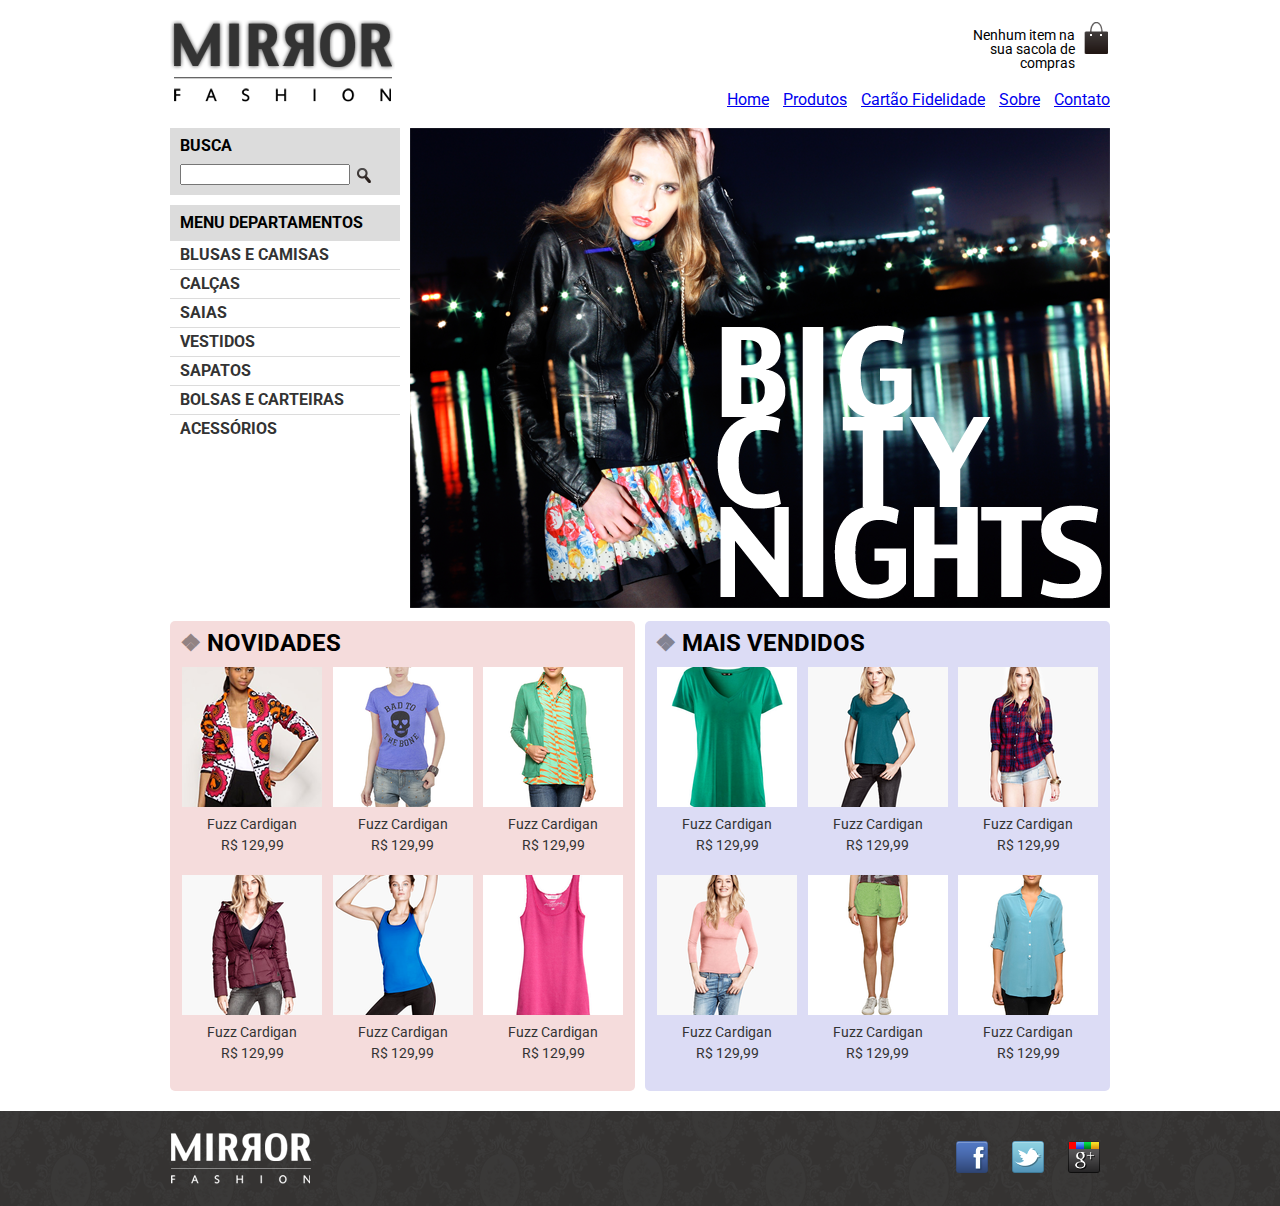
<file: mirrorfashion/index.html>
<!DOCTYPE html>
<html lang="pt-br">

<head>
    <meta charset="UTF-8">
    <meta name="viewport" content="width=device-width, initial-scale=1.0">
    <meta http-equiv="X-UA-Compatible" content="ie=edge">
    <link rel="stylesheet" href="css/reset.css">
    <link rel="stylesheet" href="css/geral.css">
    <link rel="stylesheet" href="css/home.css">
    <title>Mirror Fashion | Home</title>
</head>

<body>
    <!--Cabeçalho do site-->
    <header id="topo" class="conteiner">
        <h1>
            <a href="index.html">
                <img src="img/logo.png" alt="Logo Mirror Fashion" />
            </a>
        </h1>
        <p class="sacola">
            Nenhum item na sua sacola de compras
        </p>
        <nav class="menu">
            <ul>
                <li><a href="index.html">Home</a></li>
                <li><a href="produtos.html">Produtos</a></li>
                <li><a href="cartao-fidelidade.html">Cartão Fidelidade</a></li>
                <li><a href="sobre.html">Sobre</a></li>
                <li><a href="contato.html">Contato</a></li>
            </ul>
        </nav>
    </header>
    <!--Fim do Cabeçalho-->

    <!--<main> representa o conteúdo principal da página-->
    <main class="conteiner">
       <div class="flex-conteiner">
            <section class="departamentos-busca">
                <div class="busca">
                    <h2>Busca</h2>
                    <form>
                        <input type="text">
                        <button>
                            Buscar
                        </button>
                    </form>
                </div>

                <nav class="menu-departamentos">
                    <h2>Menu Departamentos</h2>
                    <ul>
                        <li><a href="#">Blusas e Camisas</a>
                        <ul>
                            <li><a href="#">Item 1</a></li>
                            <li><a href="#">Item 2</a></li>
                            <li><a href="#">Item 3</a></li>
                            <li><a href="#">Item 4</a></li>
                            <li><a href="#">Item 5</a></li>
                        </ul>
                        </li>
                        <li><a href="#">Calças</a></li>
                        <li><a href="#">Saias</a></li>
                        <li><a href="#">Vestidos</a></li>
                        <li><a href="#">Sapatos</a></li>
                        <li><a href="#">Bolsas e Carteiras</a></li>
                        <li><a href="#">Acessórios</a></li>
                    </ul>
                </nav>
            </section>

            <section class="banner-destaque">
                <figure>
                    <img src="img/destaque-home.png" alt="Promoção: Big City"/>
                </figure>
            </section>
       </div>

       <div class="flex-conteiner paineis">
           <section class="novidades painel">
                <h2>Novidades</h2>
                <ol class="flex-conteiner">
                    <li>
                        <a href="produto.html">
                            <figure>
                                <img src="img/produtos/miniatura1.png" alt="Fuzz Cardigan">
                                <figcaption>Fuzz Cardigan <br>R$ 129,99</figcaption>
                            </figure>
                        </a>
                    </li>
                    <li>
                        <a href="produto.html">
                            <figure>
                                <img src="img/produtos/miniatura2.png" alt="Fuzz Cardigan">
                                <figcaption>Fuzz Cardigan <br> R$ 129,99</figcaption>
                            </figure>
                        </a>
                    </li>
                    <li>
                        <a href="produto.html">
                            <figure>
                                <img src="img/produtos/miniatura3.png" alt="Fuzz Cardigan">
                                <figcaption>Fuzz Cardigan <br>R$ 129,99</figcaption>
                            </figure>
                        </a>
                    </li>
                    <li>
                        <a href="produto.html">
                            <figure>
                                <img src="img/produtos/miniatura4.png" alt="Fuzz Cardigan">
                                <figcaption>Fuzz Cardigan <br>R$ 129,99</figcaption>
                            </figure>
                        </a>
                    </li>
                    <li>
                        <a href="produto.html">
                            <figure>
                                <img src="img/produtos/miniatura5.png" alt="Fuzz Cardigan">
                                <figcaption>Fuzz Cardigan <br>R$ 129,99</figcaption>
                            </figure>
                        </a>
                    </li>
                    <li>
                        <a href="produto.html">
                            <figure>
                                <img src="img/produtos/miniatura6.png" alt="Fuzz Cardigan">
                                <figcaption>Fuzz Cardigan <br>R$ 129,99</figcaption>
                            </figure>
                        </a>
                    </li>
                </ol>
           </section>

           <section class="mais-vendidos painel">
                <h2>Mais Vendidos</h2>
                <ol class="flex-conteiner">
                    <li>
                        <a href="produto.html">
                            <figure>
                                <img src="img/produtos/miniatura7.png" alt="Fuzz Cardigan">
                                <figcaption>Fuzz Cardigan <br>R$ 129,99</figcaption>
                            </figure>
                        </a>
                    </li>
                    <li>
                        <a href="produto.html">
                            <figure>
                                <img src="img/produtos/miniatura8.png" alt="Fuzz Cardigan">
                                <figcaption>Fuzz Cardigan <br>R$ 129,99</figcaption>
                            </figure>
                        </a>
                    </li>
                    <li>
                        <a href="produto.html">
                            <figure>
                                <img src="img/produtos/miniatura9.png" alt="Fuzz Cardigan">
                                <figcaption>Fuzz Cardigan <br>R$ 129,99</figcaption>
                            </figure>
                        </a>
                    </li>
                    <li>
                        <a href="produto.html">
                            <figure>
                                <img src="img/produtos/miniatura10.png" alt="Fuzz Cardigan">
                                <figcaption>Fuzz Cardigan <br>R$ 129,99</figcaption>
                            </figure>
                        </a>
                    </li>
                    <li>
                        <a href="produto.html">
                            <figure>
                                <img src="img/produtos/miniatura11.png" alt="Fuzz Cardigan">
                                <figcaption>Fuzz Cardigan <br>R$ 129,99</figcaption>
                            </figure>
                        </a>
                    </li>
                    <li>
                        <a href="produto.html">
                            <figure>
                                <img src="img/produtos/miniatura12.png" alt="Fuzz Cardigan">
                                <figcaption>Fuzz Cardigan <br>R$ 129,99</figcaption>
                            </figure>
                        </a>
                    </li>
                </ol>
           </section>
       </div>
    </main>
    <!--Fim do conteúdo <main>-->

    <!--Rodapé do Site-->
    <footer id="rodape">
        <div class="conteiner flex-conteiner">
            <img src="img/logo-rodape.png" alt="Logo Mirror Fashion Rodapé" />
            <nav class="social">
                <ul>
                    <li><a href="https://facebook.com" target="_blank"><span>Facebook</span></a></li>
                    <li><a href="https://twitter.com" target="_blank"><span>Twitter</span></a></li>
                    <li><a href="https://plus.google.com" target="_blank"><span>Google +</span></a></li>
                </ul>
            </nav>
        </div>
    </footer>

    <!--Fim do Rodapé do Site-->
    <script src="js/jquery.js"></script>
    <script src="js/home.js"></script>
    <script src="js/banner.js"></script>
</body>

</html>
</file>
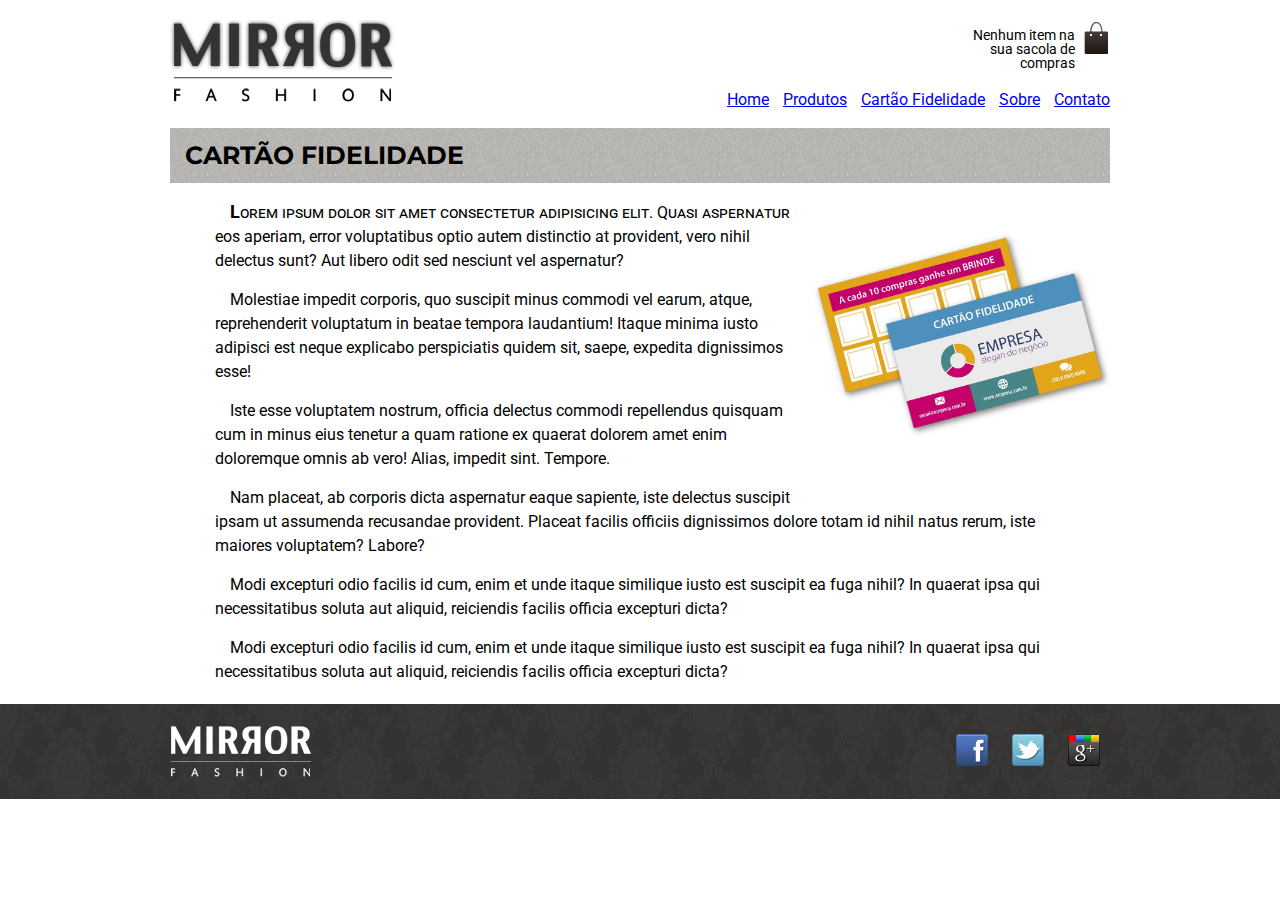
<file: mirrorfashion/cartao-fidelidade.html>
<!DOCTYPE html>
<html lang="pt-br">

<head>
    <meta charset="UTF-8">
    <meta name="viewport" content="width=device-width, initial-scale=1.0">
    <meta http-equiv="X-UA-Compatible" content="ie=edge">
    <link rel="stylesheet" href="css/reset.css">
    <link rel="stylesheet" href="css/geral.css">
    <link rel="stylesheet" href="css/cartao-fidelidade.css">
    <title>Mirror Fashion | Cartão Fidelidade</title>
</head>

<body>
    <!--Cabeçalho do site-->
    <header id="topo" class="conteiner">
            <h1>
                <a href="index.html">
                    <img src="img/logo.png" alt="Logo Mirror Fashion" />
                </a>
            </h1>
            <p class="sacola">
                Nenhum item na sua sacola de compras
            </p>
            <nav class="menu">
                <ul>
                    <li><a href="index.html">Home</a></li>
                    <li><a href="produtos.html">Produtos</a></li>
                    <li><a href="cartao-fidelidade.html">Cartão Fidelidade</a></li>
                    <li><a href="sobre.html">Sobre</a></li>
                    <li><a href="contato.html">Contato</a></li>
                </ul>
            </nav>
        </header>
        <!--Fim do Cabeçalho-->

    <!--<main> representa o conteúdo principal da página-->
    <main class="conteiner">
        <article class="cartao-fidelidade">
            <header class="cabecalho">
                <h2>Cartão Fidelidade</h2>
            </header>
            <figure>
                <img src="img/cartao-fidelidade.jpg" alt="Imagem Cartão Fidelidade Mirror Fashion">
            </figure>
            <p class="primeiro-paragrafo">Lorem ipsum dolor sit amet consectetur adipisicing elit. Quasi aspernatur eos aperiam, error voluptatibus optio autem distinctio at provident, vero nihil delectus sunt? Aut libero odit sed nesciunt vel aspernatur?</p>
            <p>Molestiae impedit corporis, quo suscipit minus commodi vel earum, atque, reprehenderit voluptatum in beatae tempora laudantium! Itaque minima iusto adipisci est neque explicabo perspiciatis quidem sit, saepe, expedita dignissimos esse!</p>
            <p>Iste esse voluptatem nostrum, officia delectus commodi repellendus quisquam cum in minus eius tenetur a quam ratione ex quaerat dolorem amet enim doloremque omnis ab vero! Alias, impedit sint. Tempore.</p>
            <p>Nam placeat, ab corporis dicta aspernatur eaque sapiente, iste delectus suscipit ipsam ut assumenda recusandae provident. Placeat facilis officiis dignissimos dolore totam id nihil natus rerum, iste maiores voluptatem? Labore?</p>
            <p>Modi excepturi odio facilis id cum, enim et unde itaque similique iusto est suscipit ea fuga nihil? In quaerat ipsa qui necessitatibus soluta aut aliquid, reiciendis facilis officia excepturi dicta?</p>
            <p>Modi excepturi odio facilis id cum, enim et unde itaque similique iusto est suscipit ea fuga nihil? In quaerat ipsa qui necessitatibus soluta aut aliquid, reiciendis facilis officia excepturi dicta?</p>
        </article>  
    </main>
    <!--Fim do conteúdo <main>-->

    <!--Rodapé do Site-->
    <footer id="rodape">
        <div class="conteiner flex-conteiner">
            <img src="img/logo-rodape.png" alt="Logo Mirror Fashion Rodapé" />
            <nav class="social">
                <ul>
                    <li><a href="https://facebook.com" target="_blank"><span>Facebook</span></a></li>
                    <li><a href="https://twitter.com" target="_blank"><span>Twitter</span></a></li>
                    <li><a href="https://plus.google.com" target="_blank"><span>Google +</span></a></li>
                </ul>
            </nav>
        </div>
    </footer>

    <!--Fim do Rodapé do Site-->
</body>

</html>
</file>
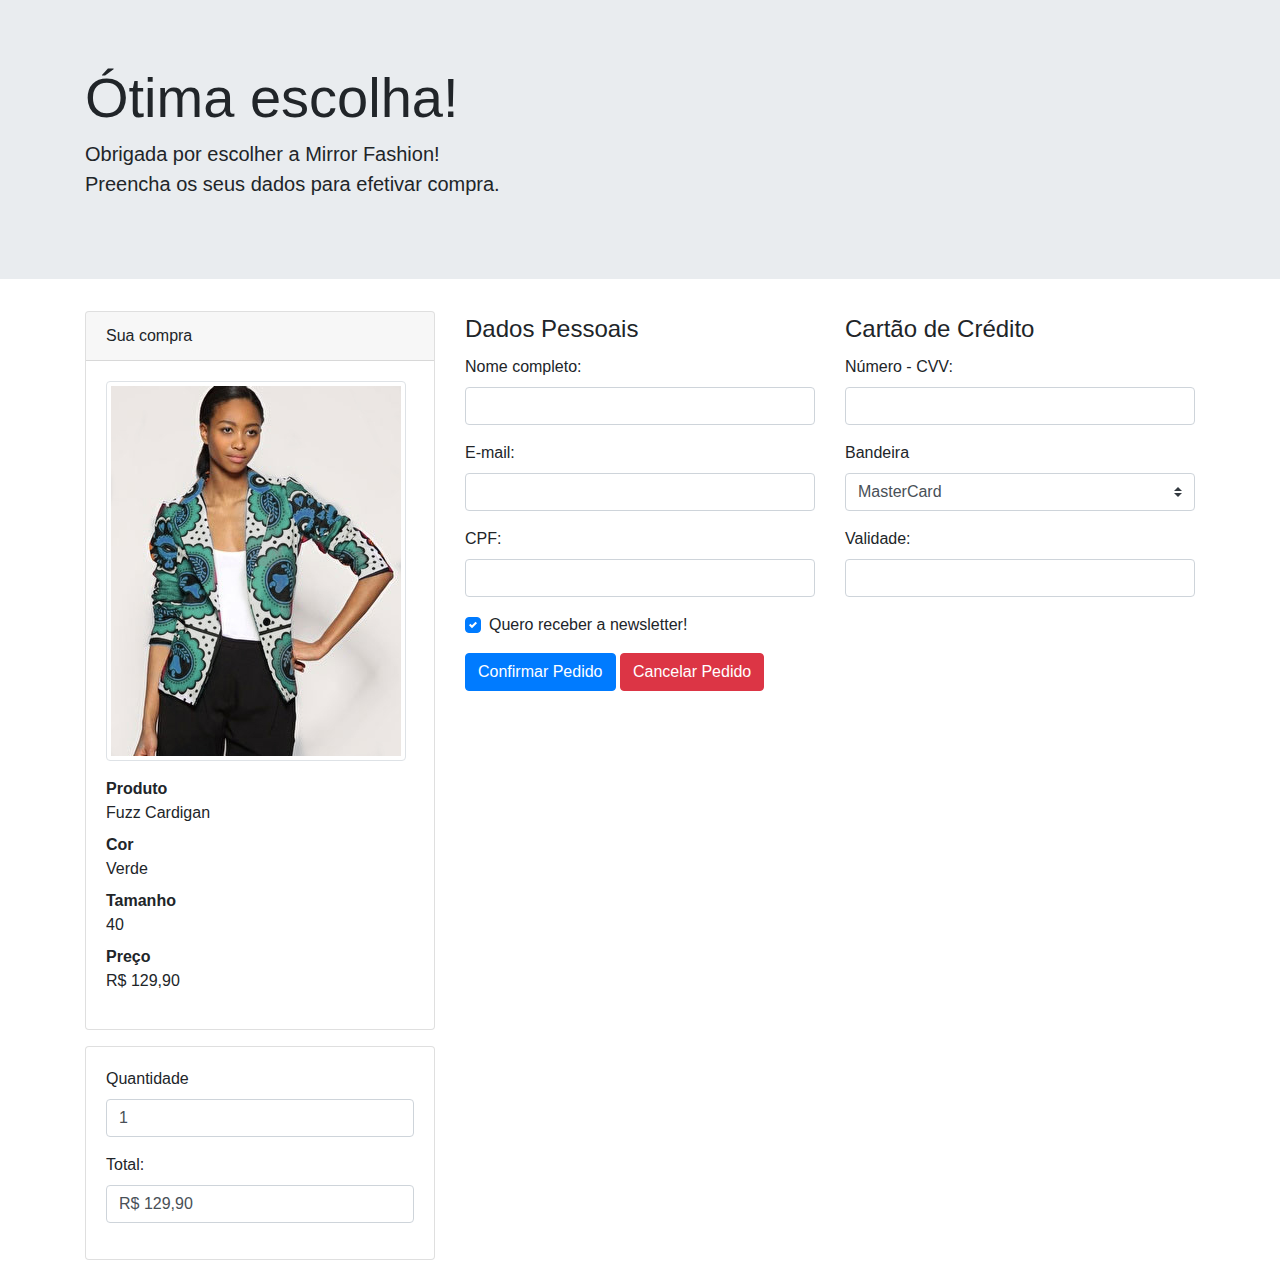
<file: mirrorfashion/checkout.html>
<!DOCTYPE html>
<html lang="pt-br">
<head>
    <meta charset="UTF-8">
    <meta name="viewport" content="width=device-width, initial-scale=1.0">
    <meta http-equiv="X-UA-Compatible" content="ie=edge">
    <link rel="stylesheet" href="https://stackpath.bootstrapcdn.com/bootstrap/4.3.1/css/bootstrap.min.css" integrity="sha384-ggOyR0iXCbMQv3Xipma34MD+dH/1fQ784/j6cY/iJTQUOhcWr7x9JvoRxT2MZw1T" crossorigin="anonymous">
    <title>Checkout Mirror Fashion</title>
</head>

<body>
    <header class="jumbotron jumbotron-fluid">
        <div class="container">
            <h1 class="display-4">Ótima escolha!</h1>
            <p class="lead">Obrigada por escolher a Mirror Fashion! <br>
                Preencha os seus dados para efetivar compra.
            </p>
        </div>
    </header>
    <section class="container">
        <div class="row">
            <div class="col-md-4">
                <div class="card mb-3">
                    <div class="card-header">
                        Sua compra
                    </div>
                    <div class="card-body">
                        <img src="img/produtos/foto1-verde.png" alt="Fuzz Cardigan" class="img-thumbnail mb-3" />
                        <dl>
                            <dt>Produto</dt>
                            <dd>Fuzz Cardigan</dd>
                            
                            <dt>Cor</dt>
                            <dd>Verde</dd>

                            <dt>Tamanho</dt>
                            <dd>40</dd>

                            <dt>Preço</dt>
                            <dd id="preco">R$ 129,90</dd>
                        </dl>
                    </div>
                </div>
                <div class="card mb-3">
                    <div class="card-body">
                        <div class="form-group">
                            <label for="qtd">Quantidade</label>
                            <input type="number" name="" id="qtd" min="1" max="99" value="1" class="form-control">
                        </div>
                        <div class="form-group">
                            <label for="total">Total:</label>
                            <output id="total" class="form-control">
                                R$ 129,90
                            </output>
                        </div>
                    </div>
                </div>
            </div>
            <form class="col-md-8">
                <div class="row">
                    <fieldset class="col-md-6">
                        <legend>Dados Pessoais</legend>
                        <div class="form-group">
                            <label for="nome">Nome completo:</label>
                            <input type="text" id="nome" class="form-control">
                        </div>
                        <div class="form-group">
                            <label for="email">E-mail:</label>
                            <input type="email" id="email" class="form-control">
                        </div>
                        <div class="form-group">
                            <label for="cpf">CPF:</label>
                            <input type="text" id="cpf" class="form-control" data-mask="999.999.999-99">
                        </div>
                        <div class="form-group custom-control custom-checkbox">
                            <input type="checkbox" class="custom-control-input" id="news" checked>
                            <label class="custom-control-label" for="news">Quero receber a newsletter!</label>
                        </div>
                    </fieldset>

                    <fieldset class="col-md-6">
                        <legend>Cartão de Crédito</legend>
                        <div class="form-group">
                            <label for="numerocvv"> Número - CVV: </label>
                            <input type="text" class="form-control" id="numerocvv"/>
                        </div>
                        <div class="form-group">
                            <label for="bandeira">Bandeira</label>
                            <select id="bandeira" class="custom-select">
                                <option value="master">MasterCard</option>
                                <option value="visa">Visa</option>
                                <option value="amex">AmericanExpress</option>   
                            </select>
                        </div>
                        <div class="form-group">
                            <label for="validade">Validade:</label>
                            <input type="text" class="form-control" id="validade"/>
                        </div>
                    </fieldset>
                </div>
                <button type="submit" class="btn btn-primary">Confirmar Pedido</button>
                <a href="produto.html" class="btn btn-danger">Cancelar Pedido</a>
            </form>
        </div>
    </section>
    <script src="js/jquery.js"></script>
    <script src="js/inputmask-plugin.js"></script>
    <script src="js/total.js"></script>
</body>
</html>
</file>
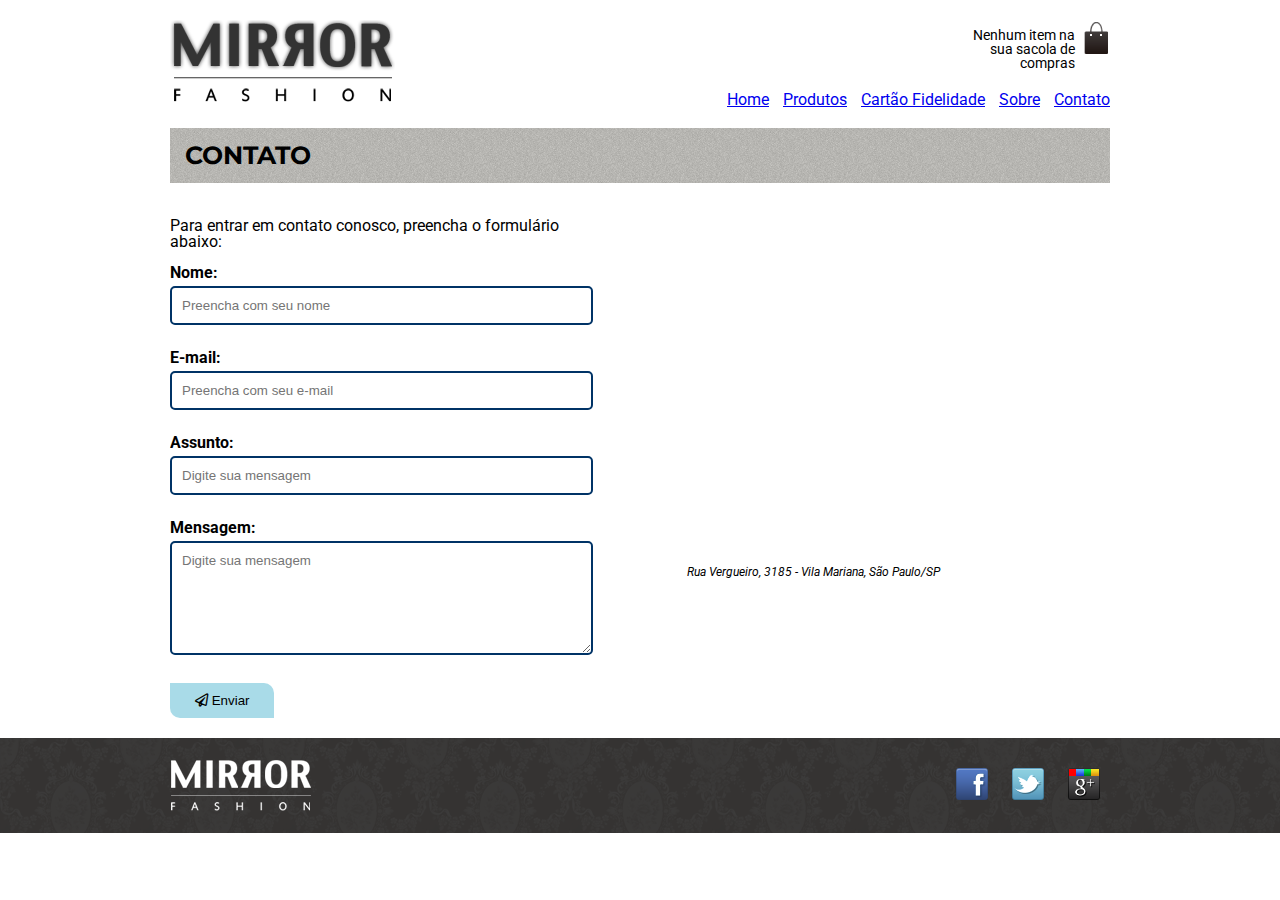
<file: mirrorfashion/contato.html>
<!DOCTYPE html>
<html lang="pt-br">

<head>
    <meta charset="UTF-8">
    <meta name="viewport" content="width=device-width, initial-scale=1.0">
    <meta http-equiv="X-UA-Compatible" content="ie=edge">
    <link rel="stylesheet" href="css/reset.css">
    <link rel="stylesheet" href="css/geral.css">
    <link rel="stylesheet" href="css/contato.css">
    <link rel="stylesheet" href="https://cdnjs.cloudflare.com/ajax/libs/font-awesome/5.9.0/css/all.css">
    <title>Mirror Fashion | Contato</title>
</head>

<body>
    <!--Cabeçalho do site-->
    <header id="topo" class="conteiner">
        <h1>
            <a href="index.html">
                <img src="img/logo.png" alt="Logo Mirror Fashion" />
            </a>
        </h1>
        <p class="sacola">
            Nenhum item na sua sacola de compras
        </p>
        <nav class="menu">
            <ul>
                <li><a href="index.html">Home</a></li>
                <li><a href="produtos.html">Produtos</a></li>
                <li><a href="cartao-fidelidade.html">Cartão Fidelidade</a></li>
                <li><a href="sobre.html">Sobre</a></li>
                <li><a href="contato.html">Contato</a></li>
            </ul>
        </nav>
    </header>
    <!--Fim do Cabeçalho-->

    <!--<main> representa o conteúdo principal da página-->
    <main class="conteiner">
        <article class="pagina-contato">
            <header class="cabecalho">
                <h2>Contato</h2>
            </header>
            <div class="flex-conteiner conteudo">
                <form method="POST" class="painel-contato">
                    <p>Para entrar em contato conosco, preencha o formulário abaixo:</p>
                    <label>
                        <strong>Nome:</strong><br>
                        <input type="text" name="nome" placeholder="Preencha com seu nome" required><br>
                    </label>
                    <label>
                        <strong>E-mail:</strong><br>
                        <input type="email" name="email" placeholder="Preencha com seu e-mail" required><br>
                    </label>
                    <label>
                        <strong>Assunto:</strong><br>
                        <input type="text" name="assunto" placeholder="Digite sua mensagem" required><br>
                    </label>
                    <label>
                        <strong>Mensagem:</strong><br>
                        <textarea name="mensagem" placeholder="Digite sua mensagem" rows="6"></textarea><br>
                    </label>
                    <button type="submit" class="btn">
                        <i class="far fa-paper-plane"></i>
                        Enviar
                    </button>
                </form>
                <aside class="painel-contato">
                    <iframe src="https://www.google.com/maps/embed?pb=!1m18!1m12!1m3!1d29346.49327650842!2d-49.98584848864497!3d-23.158822625021312!2m3!1f0!2f0!3f0!3m2!1i1024!2i768!4f13.1!3m3!1m2!1s0x94c026544d26f253%3A0xc66dac11dad56f73!2sJacarezinho%2C+State+of+Paran%C3%A1%2C+86400-000!5e0!3m2!1sen!2sbr!4v1564843327721!5m2!1sen!2sbr" width="600" height="450" frameborder="0" style="border:0" allowfullscreen></iframe>
                    <p>
                        Rua Vergueiro, 3185 - Vila Mariana, São Paulo/SP
                    </p>
                </aside>
            </div>

        </article>
    </main>
    <!--Fim do conteúdo <main>-->

    <!--Rodapé do Site-->
    <footer id="rodape">
        <div class="conteiner flex-conteiner">
            <img src="img/logo-rodape.png" alt="Logo Mirror Fashion Rodapé" />
            <nav class="social">
                <ul>
                    <li><a href="https://facebook.com" target="_blank"><span>Facebook</span></a></li>
                    <li><a href="https://twitter.com" target="_blank"><span>Twitter</span></a></li>
                    <li><a href="https://plus.google.com" target="_blank"><span>Google +</span></a></li>
                </ul>
            </nav>
        </div>
    </footer>

    <!--Fim do Rodapé do Site-->
</body>

</html>
</file>
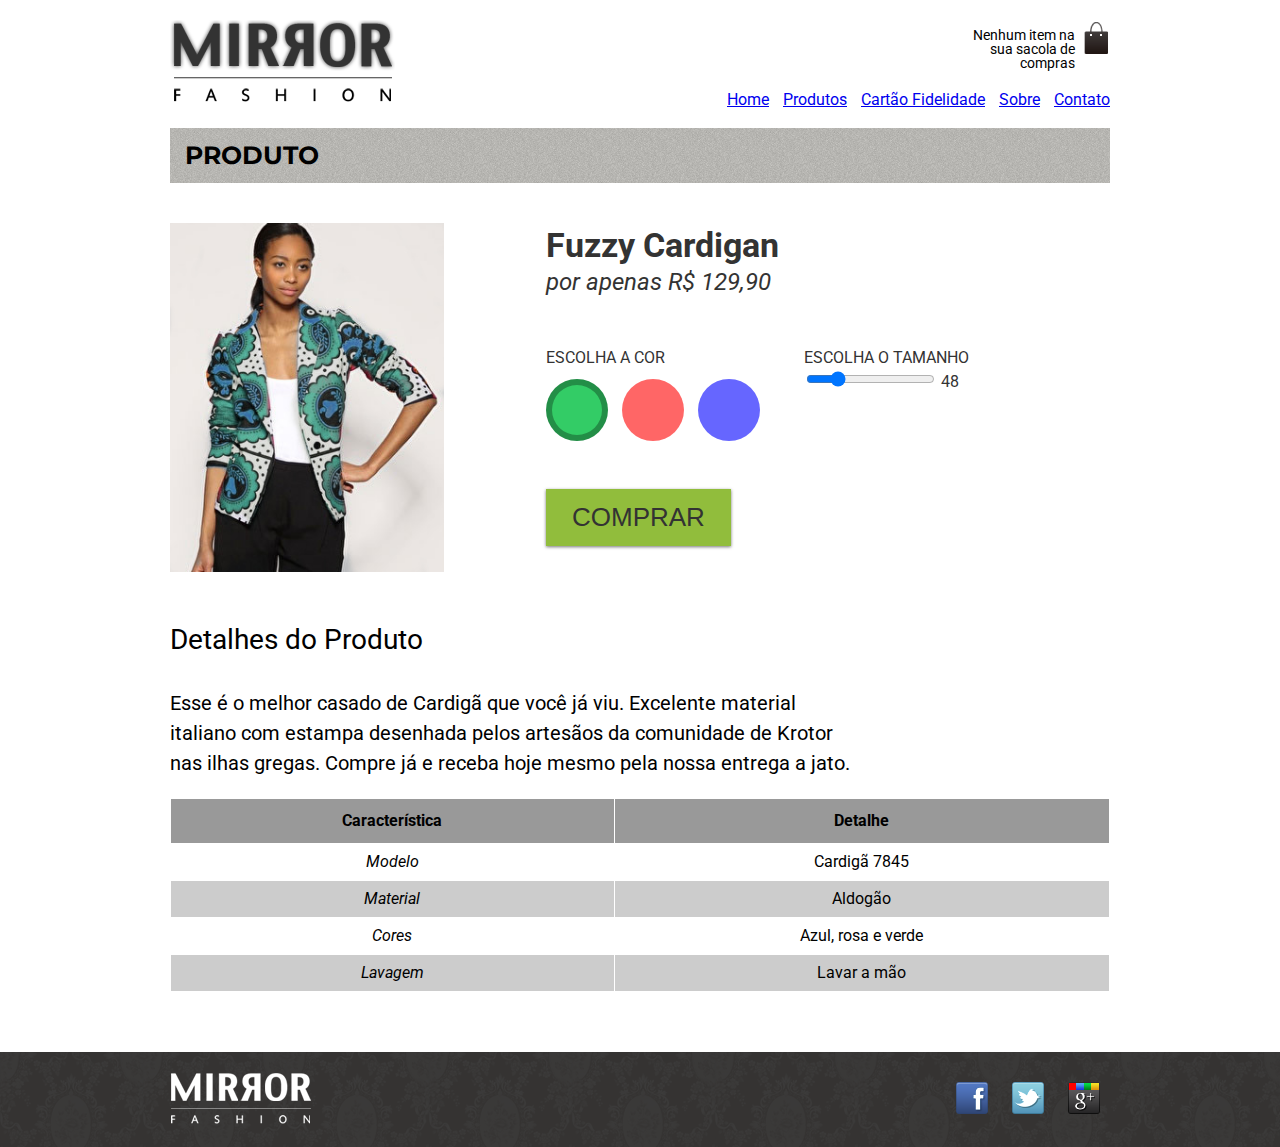
<file: mirrorfashion/produto.html>
<!DOCTYPE html>
<html lang="pt-br">

<head>
    <meta charset="UTF-8">
    <meta name="viewport" content="width=device-width, initial-scale=1.0">
    <meta http-equiv="X-UA-Compatible" content="ie=edge">
    <link rel="stylesheet" href="css/reset.css">
    <link rel="stylesheet" href="css/geral.css">
    <link rel="stylesheet" href="css/produto.css">
    <title>Mirror Fashion | Produto</title>
</head>

<body>
    <!--Cabeçalho do site-->
    <header id="topo" class="conteiner">
        <h1>
            <a href="index.html">
                <img src="img/logo.png" alt="Logo Mirror Fashion" />
            </a>
        </h1>
        <p class="sacola">
            Nenhum item na sua sacola de compras
        </p>
        <nav class="menu">
            <ul>
                <li><a href="index.html">Home</a></li>
                <li><a href="produtos.html">Produtos</a></li>
                <li><a href="cartao-fidelidade.html">Cartão Fidelidade</a></li>
                <li><a href="sobre.html">Sobre</a></li>
                <li><a href="contato.html">Contato</a></li>
            </ul>
        </nav>
    </header>
    <!--Fim do Cabeçalho-->

    <!--<main> representa o conteúdo principal da página-->
    <main class="conteiner">
        <article class="pagina-produto">
            <header class="cabecalho">
                <h2>Produto</h2>
            </header>

            <div class="produto">
                <h3>Fuzzy Cardigan</h3>
                <p>por apenas R$ 129,90</p>
                <form action="checkout.html">
                    <fieldset class="cores">
                        <legend>Escolha a cor</legend>
                        <input type="radio" name="cor" value="verde" id="verde" checked>
                        <label for="verde">
                            <img src="img/produtos/foto1-verde.png" alt="Cardigan verde">
                        </label>

                        <input type="radio" name="cor" value="rosa" id="rosa">
                        <label for="rosa">
                            <img src="img/produtos/foto1-rosa.png" alt="Cardigan Rosa">
                        </label>

                        <input type="radio" name="cor" value="azul" id="azul">
                        <label for="azul">
                            <img src="img/produtos/foto1-azul.png" alt="Cardigan Azul">
                        </label>
                    </fieldset>
                    <fieldset class="tamanhos">
                        <legend>Escolha o tamanho</legend>
                        <input type="range" min="36" max="64" value="42" step="2" name="tamanho" id="tamanho">
                        <output for="tamanho">48</output>
                    </fieldset>
                    <button class="comprar">
                        Comprar
                    </button>
                </form>
            </div>
            <div class="detalhes">
                <h4>Detalhes do Produto</h4>
                <p>
                    Esse é o melhor casado de Cardigã que você já viu.
                    Excelente material italiano com estampa desenhada
                    pelos artesãos da comunidade de Krotor nas ilhas gregas.
                    Compre já e receba hoje mesmo pela nossa entrega a jato.
                </p>
                <table>
                    <thead>
                        <tr>
                            <th>Característica</th>
                            <th>Detalhe</th>
                        </tr>
                    </thead>
                    <tbody>
                        <tr>
                            <td>Modelo</td>
                            <td>Cardigã 7845</td>
                        </tr>
                        <tr>
                            <td>Material</td>
                            <td>Aldogão</td>
                        </tr>
                        <tr>
                            <td>Cores</td>
                            <td>Azul, rosa e verde</td>
                        </tr>
                        <tr>
                            <td>Lavagem</td>
                            <td>Lavar a mão</td>
                        </tr>
                    </tbody>
                </table>
            </div>

        </article>
    </main>
    <!--Fim do conteúdo <main>-->

    <!--Rodapé do Site-->
    <footer id="rodape">
        <div class="conteiner flex-conteiner">
            <img src="img/logo-rodape.png" alt="Logo Mirror Fashion Rodapé" />
            <nav class="social">
                <ul>
                    <li><a href="https://facebook.com" target="_blank"><span>Facebook</span></a></li>
                    <li><a href="https://twitter.com" target="_blank"><span>Twitter</span></a></li>
                    <li><a href="https://plus.google.com" target="_blank"><span>Google +</span></a></li>
                </ul>
            </nav>
        </div>
    </footer>
    <!--Fim do Rodapé do Site-->
    <script src="js/produto.js"></script>
</body>

</html>
</file>
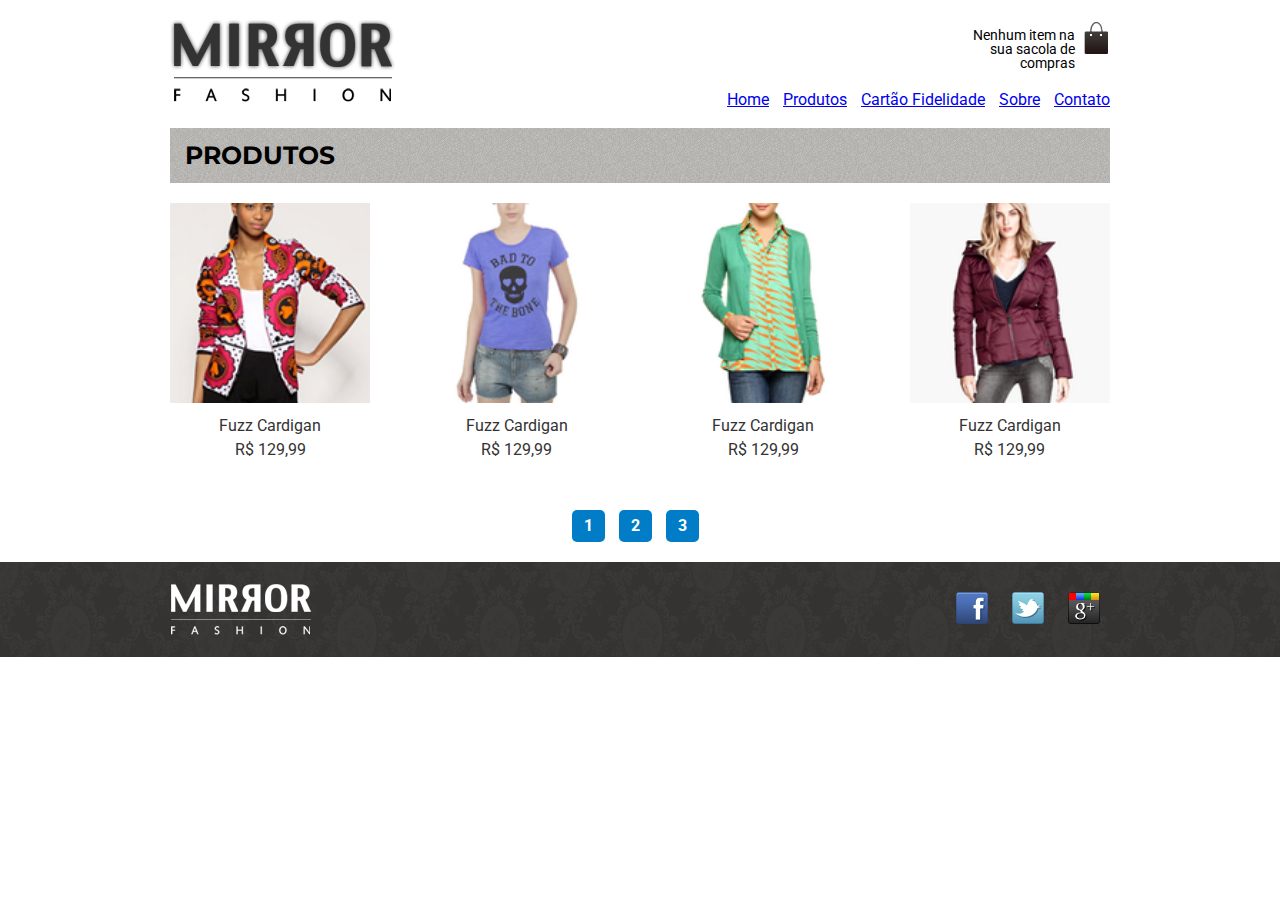
<file: mirrorfashion/produtos.html>
<!DOCTYPE html>
<html lang="pt-br">

<head>
    <meta charset="UTF-8">
    <meta name="viewport" content="width=device-width, initial-scale=1.0">
    <meta http-equiv="X-UA-Compatible" content="ie=edge">
    <link rel="stylesheet" href="css/reset.css">
    <link rel="stylesheet" href="css/geral.css">
    <link rel="stylesheet" href="css/produtos.css">
    <title>Mirror Fashion | Produtos</title>
</head>

<body>
    <!--Cabeçalho do site-->
    <header id="topo" class="conteiner">
        <h1>
            <a href="index.html">
                <img src="img/logo.png" alt="Logo Mirror Fashion" />
            </a>
        </h1>
        <p class="sacola">
            Nenhum item na sua sacola de compras
        </p>
        <nav class="menu">
            <ul>
                <li><a href="index.html">Home</a></li>
                <li><a href="produtos.html">Produtos</a></li>
                <li><a href="cartao-fidelidade.html">Cartão Fidelidade</a></li>
                <li><a href="sobre.html">Sobre</a></li>
                <li><a href="contato.html">Contato</a></li>
            </ul>
        </nav>
    </header>
    <!--Fim do Cabeçalho-->

    <!--<main> representa o conteúdo principal da página-->
    <main class="conteiner">
        <article class="pagina-produtos">
            <header class="cabecalho">
                <h2>Produtos</h2>
            </header>
            <ol class="flex-conteiner">
                <li>
                    <a href="produto.html">
                        <figure>
                            <img src="img/produtos/miniatura1.png" alt="Fuzz Cardigan">
                            <figcaption>Fuzz Cardigan <br>R$ 129,99</figcaption>
                        </figure>
                    </a>
                </li>
                <li>
                    <a href="produto.html">
                        <figure>
                            <img src="img/produtos/miniatura2.png" alt="Fuzz Cardigan">
                            <figcaption>Fuzz Cardigan <br> R$ 129,99</figcaption>
                        </figure>
                    </a>
                </li>
                <li>
                    <a href="produto.html">
                        <figure>
                            <img src="img/produtos/miniatura3.png" alt="Fuzz Cardigan">
                            <figcaption>Fuzz Cardigan <br>R$ 129,99</figcaption>
                        </figure>
                    </a>
                </li>
                <li>
                    <a href="produto.html">
                        <figure>
                            <img src="img/produtos/miniatura4.png" alt="Fuzz Cardigan">
                            <figcaption>Fuzz Cardigan <br>R$ 129,99</figcaption>
                        </figure>
                    </a>
                </li>
            </ol>
            <nav>
                <a href="">1</a>
                <a href="">2</a>
                <a href="">3</a>
            </nav>
        </article>
    </main>
    <!--Fim do conteúdo <main>-->

    <!--Rodapé do Site-->
    <footer id="rodape">
        <div class="conteiner flex-conteiner">
            <img src="img/logo-rodape.png" alt="Logo Mirror Fashion Rodapé" />
            <nav class="social">
                <ul>
                    <li><a href="https://facebook.com" target="_blank"><span>Facebook</span></a></li>
                    <li><a href="https://twitter.com" target="_blank"><span>Twitter</span></a></li>
                    <li><a href="https://plus.google.com" target="_blank"><span>Google +</span></a></li>
                </ul>
            </nav>
        </div>
    </footer>

    <!--Fim do Rodapé do Site-->
</body>

</html>
</file>
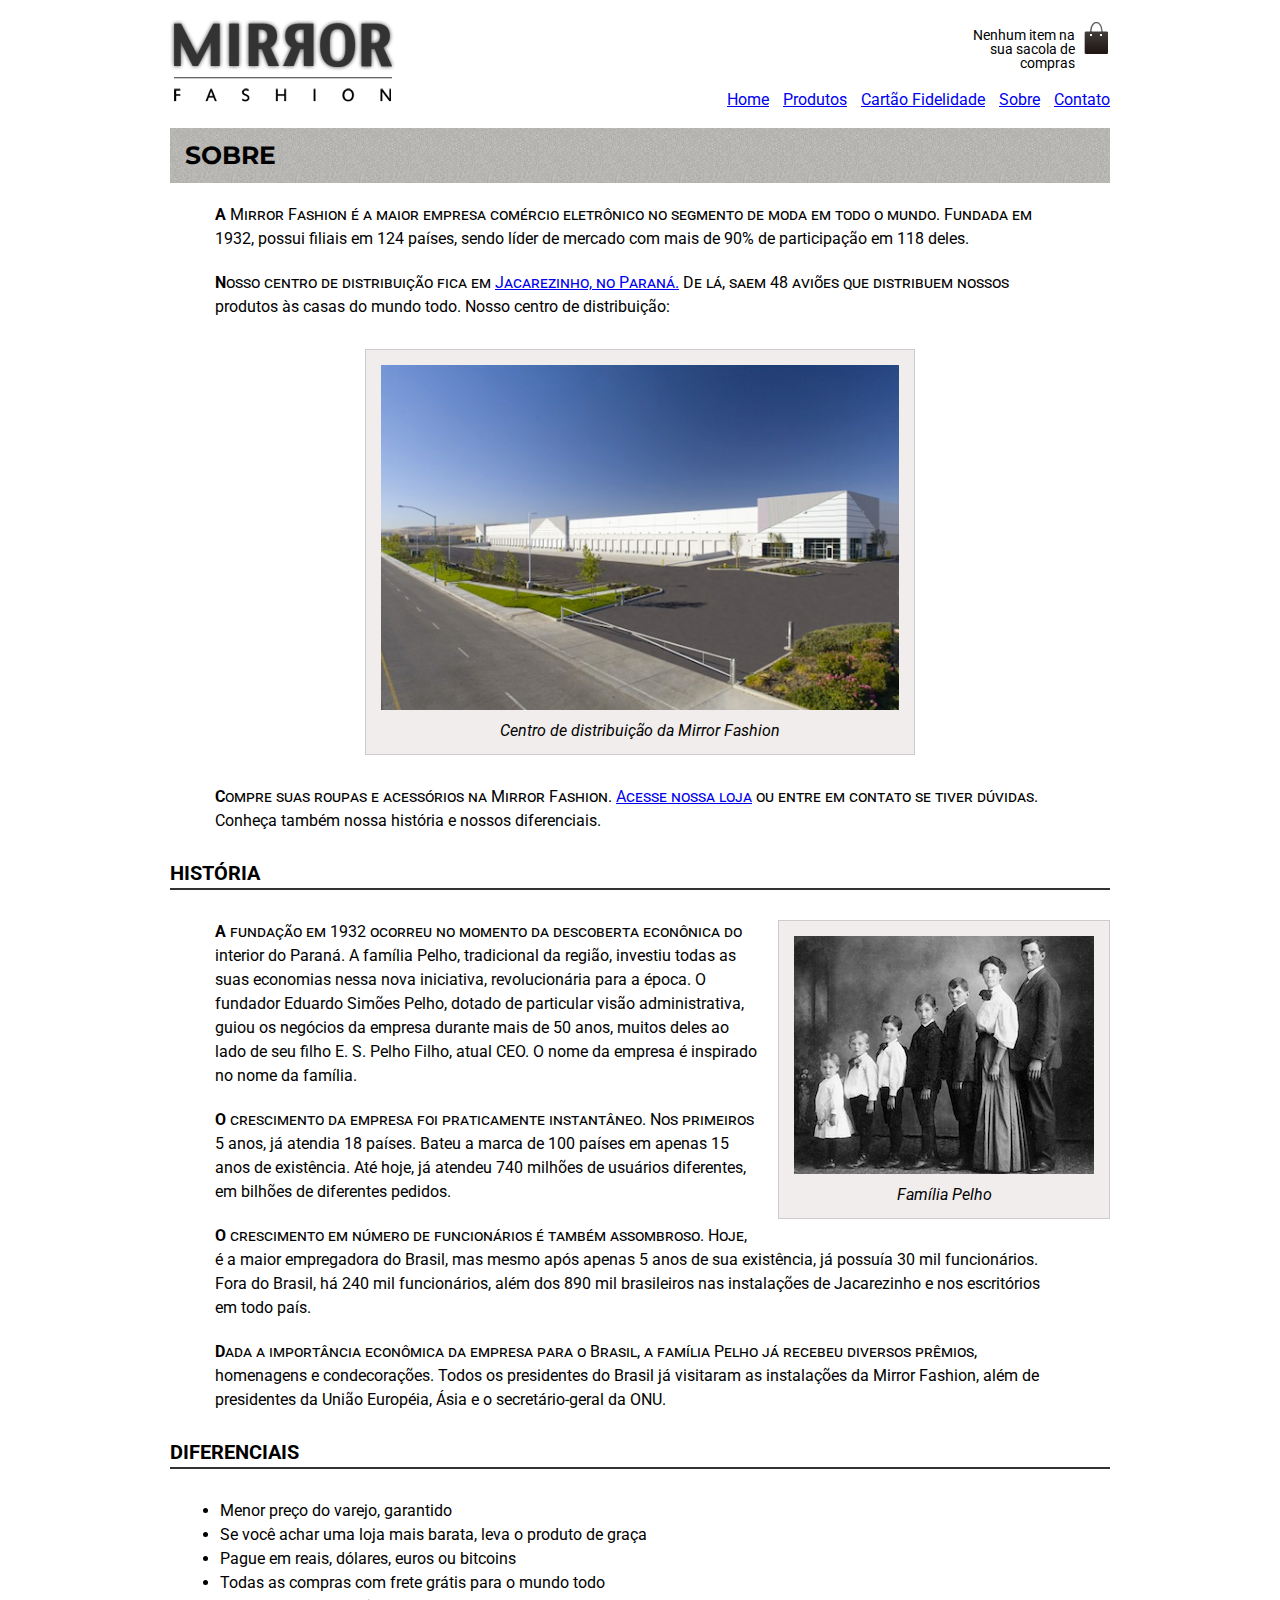
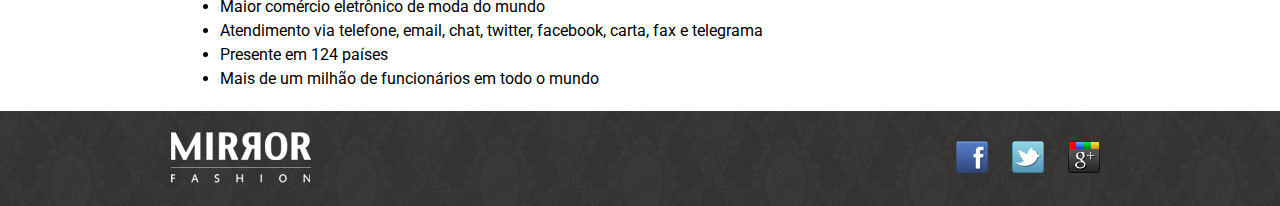
<file: mirrorfashion/sobre.html>
<!DOCTYPE html>
<html lang="pt-br">

<head>
    <meta charset="UTF-8">
    <meta name="viewport" content="width=device-width, initial-scale=1.0">
    <meta http-equiv="X-UA-Compatible" content="ie=edge">
    <link rel="stylesheet" href="css/reset.css">
    <link rel="stylesheet" href="css/geral.css">
    <link rel="stylesheet" href="css/sobre.css">
    <title>Mirror Fashion | Sobre</title>
</head>

<body>
    <!--Cabeçalho do site-->
    <header id="topo" class="conteiner">
        <h1>
            <a href="index.html">
                <img src="img/logo.png" alt="Logo Mirror Fashion" />
            </a>
        </h1>
        <p class="sacola">
            Nenhum item na sua sacola de compras
        </p>
        <nav class="menu">
            <ul>
                <li><a href="index.html">Home</a></li>
                <li><a href="produtos.html">Produtos</a></li>
                <li><a href="cartao-fidelidade.html">Cartão Fidelidade</a></li>
                <li><a href="sobre.html">Sobre</a></li>
                <li><a href="contato.html">Contato</a></li>
            </ul>
        </nav>
    </header>
    <!--Fim do Cabeçalho-->

    <!--<main> representa o conteúdo principal da página-->
    <main class="conteiner">
        <article class="pagina-sobre">
            <header class="cabecalho">
                <h2>Sobre</h2>
            </header>

            <p> A Mirror Fashion é a maior empresa comércio eletrônico no segmento de moda em todo o mundo. Fundada em
                1932, possui filiais em 124 países, sendo líder de mercado com mais de 90% de participação em 118 deles.
            </p>

            <p> Nosso centro de distribuição fica em <a href="https://goo.gl/maps/sQPyDAX2MLxRAvmS9"
                    target="_blank">Jacarezinho, no Paraná.</a> De lá, saem 48 aviões que distribuem nossos produtos às
                casas do mundo todo. Nosso centro de distribuição: </p>

            <figure id="centro-distribuicao">
                <img src="img/centro-distribuicao.png" alt="Centro de distribuição da Mirror Fashion" />
                <figcaption>
                    Centro de distribuição da Mirror Fashion
                </figcaption>
            </figure>

            <p> Compre suas roupas e acessórios na Mirror Fashion. <a href="index.html">Acesse nossa loja</a> ou entre
                em contato se tiver dúvidas. Conheça também nossa história e nossos diferenciais. </p>

            <h3>História</h3>

            <figure id="familia-pelho">
                <img src="img/familia-pelho.jpg" alt="Família Pelho" />
                <figcaption>
                    Família Pelho
                </figcaption>
            </figure>

            <p>A fundação em 1932 ocorreu no momento da descoberta econônica do interior do Paraná. A
                família Pelho, tradicional da região, investiu todas as suas economias nessa nova iniciativa,
                revolucionária para a época. O fundador Eduardo Simões Pelho, dotado de particular visão
                administrativa, guiou os negócios da empresa durante mais de 50 anos, muitos deles ao lado
                de seu filho E. S. Pelho Filho, atual CEO. O nome da empresa é inspirado no nome da família.</p>

            <p>O crescimento da empresa foi praticamente instantâneo. Nos primeiros 5 anos, já atendia 18 países.
                Bateu a marca de 100 países em apenas 15 anos de existência. Até hoje, já atendeu 740 milhões
                de usuários diferentes, em bilhões de diferentes pedidos.</p>

            <p>O crescimento em número de funcionários é também assombroso. Hoje, é a maior empregadora do
                Brasil, mas mesmo após apenas 5 anos de sua existência, já possuía 30 mil funcionários. Fora do
                Brasil, há 240 mil funcionários, além dos 890 mil brasileiros nas instalações de Jacarezinho e
                nos escritórios em todo país.</p>

            <p>Dada a importância econômica da empresa para o Brasil, a família Pelho já recebeu diversos prêmios,
                homenagens e condecorações. Todos os presidentes do Brasil já visitaram as instalações da Mirror
                Fashion, além de presidentes da União Européia, Ásia e o secretário-geral da ONU.</p>

            <h3>Diferenciais</h3>

            <ul>
                <li>Menor preço do varejo, garantido</li>
                <li>Se você achar uma loja mais barata, leva o produto de graça</li>
                <li>Pague em reais, dólares, euros ou bitcoins</li>
                <li>Todas as compras com frete grátis para o mundo todo</li>
                <li>Maior comércio eletrônico de moda do mundo</li>
                <li>Atendimento via telefone, email, chat, twitter, facebook, carta, fax e telegrama</li>
                <li>Presente em 124 países</li>
                <li>Mais de um milhão de funcionários em todo o mundo</li>
            </ul>
        </article>
    </main>
    <!--Fim do conteúdo <main>-->

    <!--Rodapé do Site-->
    <footer id="rodape">
        <div class="conteiner flex-conteiner">
            <img src="img/logo-rodape.png" alt="Logo Mirror Fashion Rodapé" />
            <nav class="social">
                <ul>
                    <li><a href="https://facebook.com" target="_blank"><span>Facebook</span></a></li>
                    <li><a href="https://twitter.com" target="_blank"><span>Twitter</span></a></li>
                    <li><a href="https://plus.google.com" target="_blank"><span>Google +</span></a></li>
                </ul>
            </nav>
        </div>
    </footer>

    <!--Fim do Rodapé do Site-->
</body>

</html>
</file>
<file: mirrorfashion/css/geral.css>
@import url('https://fonts.googleapis.com/css?family=Montserrat:400,800|Roboto:400,700,900&display=swap');

*{
    box-sizing: border-box;
}

body{
    font-family: 'Roboto', sans-serif;
    font-weight: 400;
    font-size: 16px;
}

/*Container centralizador do layout*/
.conteiner{
    width: 940px;
    margin: 0 auto;
}

.flex-conteiner{
    display: flex;
    justify-content: space-between;
    align-items: flex-start;
    flex-wrap: wrap; 
}

#topo{
    position: relative;
    margin-top: 20px;
    margin-bottom: 20px;
}

#topo .sacola{
    position: absolute; /*absoluto sempre busca posições relativas*/
    top: 0;
    right: 0;
    width: 140px;
    background-image: url('../img/sacola.png');
    background-repeat: no-repeat; /*não repetir sacola*/
    background-position: top right; /*posicionar o texto na direita-topo*/
    padding-right: 35px; /*afastar a sacola do texto*/
    padding-top: 8px;
    text-align: right;
    font-size: 14px;
}

#topo .menu{
    position: absolute;
    bottom: 0;
    right: 0;
}

#topo .menu li {
    display: inline;
    margin-left: 10px;
}

/*Rodapé*/
#rodape{
    background-image: url('../img/fundo-rodape.png');
    padding: 20px 0;
    margin-top: 20px;
}

#rodape .social a{
    width: 32px;
    height: 32px;
    display: block;
}

#rodape .social a span{
    display: none;
}

/*
Operadores:
= exatamente igual
*= contém
^= começa com
$= termina com
*/
#rodape .social a[href *= 'facebook.com']{
    background-image: url('../img/facebook.png');
}

#rodape .social a[href *= 'twitter.com']{
    background-image: url('../img/twitter.png');
}

#rodape .social a[href *= 'plus.google.com']{
    background-image: url('../img/googleplus.png');
}

#rodape .social li{
    display: inline-block;
    margin: 10px;
}

#rodape .flex-conteiner{
    align-items: center;
}

/*Cabeçalhos padrão*/
.cabecalho{
    font-family: 'Montserrat', sans-serif;
    font-weight: 800;
    font-size: 25px;
    padding: 15px;
    background-image: url('../img/sobre-background.jpg');
    text-transform: uppercase;
    font-weight: bold;
}

/*Mobile (adaptação do Topo e Rodapé)*/

@media (max-width: 630px){
    .conteiner{
        width: 96%;
    }

    #topo h1{
        text-align: center;
    }

    #topo .menu{
        position: static;
        text-align: center;
        margin-top: 15px;
    }

    #topo .menu li{
        margin: 8px;
        display: inline-block;
    }

    #topo .sacola{
        position: fixed;
        top: initial;
        bottom: 5px;
        right: 5px;
        text-indent: -9999px;
        width: 60px;
        height: 60px;
        border-radius: 70px;
        border: 2px solid blue;
        text-align: initial;
        background-color: white;
        background-position: center center;
        opacity: 0.6;
        z-index: 10;
        transition: .5s;
    }

    #topo .sacola:hover{
        opacity: 1;
    }

    #rodape {
        padding-bottom: 70px;
    }
}
</file>
<file: mirrorfashion/css/home.css>
.busca,
.menu-departamentos{
    background-color: #dcdcdc;
    font-weight: bold;
    text-transform: uppercase;
    width: 230px;
}

.busca h2,
.busca form,
.menu-departamentos h2{
    padding: 10px;
}

.busca h2,
.menu-departamentos h2{
    font-size: 16px;
}

.busca form{
    padding-top: 0;
}

.busca form input[type=text]{
    width: 170px;
}

.busca button{
    background-image: url('../img/busca.png');
    background-repeat: no-repeat;
    background-position: center center;
    background-color: transparent;
    width: 20px;
    height: 20px;
    border: none;
    text-indent: -9999px; /*Esconder o texto*/
}

.menu-departamentos{
    margin-top: 10px;
}

.menu-departamentos li{
    background-color: white;
    margin-bottom: 1px;
    padding: 6px 10px;
}

.menu-departamentos a{
    text-decoration: none;
    color: #333;
}

.menu-departamentos li:hover{
    transform: scale(1.01);
    transition: 0.3s;
}

.banner-destaque{
    width: 700px; /*o espaço da imagem tem este valor*/
}

.banner-destaque img{
    width: 100%; /*a imagem vai ocupar 100% do espaço reservado de 700px*/
}

/*Painéis*/

.paineis{
    margin-top: 10px;
}

.painel{
    width: 465px;
    padding: 10px;
    border-radius: 5px;
}

.painel h2{
    font-size: 24px;
    font-weight: bold;
    text-transform: uppercase;
    margin-bottom: 10px;
    /* text-shadow: 3px 3px 2px rgba(134, 134, 134, 0.329); */
}

.painel h2::before{ /*adicionar ANTES um ícone no h2*/
    content:'\2756';
    padding-right: 5px;
    /*sempre um valor entre 0 e 1
      0 = totalmente transparente
      1 = totalmente opaco
    */
    opacity: .4; /*40%*/
}

.painel li{
    width: 140px;
    margin: 2px;
    padding-bottom: 10px;
    transition: 0.3s; /*tempo de duração da animação*/
}

.painel li:hover{
    background-color: white;
    box-shadow: 0px 0px 10px rgba(0, 0, 0, 0.349); 
    z-index: 2; /*profundidade da layer*/
    overflow: hidden;
    border-radius: 5px;
    /* 1 valor: eixo x | 2 valor: eixo y | 3 valor: blur | 4 valor: cor */
    transform: scale(1.1) rotate(2deg); /*Aumentar a imagem quando passa o mouse por cima da imagem e rotaciona*/    
}

.painel li:nth-child(odd):hover{
    transform: scale(1.1) rotate(-2deg); /*Escalona e rotaciona do lado oposto os itens ímpares*/
}

.painel img{
    width: 100%;
}

.painel figcaption{
    padding: 5px 10px;
    text-align: center;
    line-height: 1.5;
}

.painel a{
    text-decoration: none;
    color: #333;
    font-size: 14px;
}

.novidades{
    background-color: #f5dcdc;
}

.mais-vendidos{
    background-color: #dcdcf5;
}

.menu-departamentos li ul{
    margin-top: 5px;
    display: none;
}

.menu-departamentos ul ul li{
    background-color: #dcdcdc;
}

.menu-departamentos li li a::before{
    content: '- ';
}

/*mobile*/
@media (max-width: 630px){
    .busca,
    .menu-departamentos,
    .departamentos-busca,
    .painel,
    .banner-destaque{
        width: 100%;
        margin-right: 0;
    }

    .busca,
    .menu-departamentos{
        text-align: center;
    }
    .painel li{
        width: 30%;
    }
}
</file>
<file: mirrorfashion/css/cartao-fidelidade.css>
.cartao-fidelidade figure img{
    width: 300px;
    float: right;
    margin-bottom: 15px;
    margin-left: 15px;
    background-color: transparent;
}

.cartao-fidelidade p{
    margin-bottom: 15px;
    margin-top: 15px;
    line-height: 1.5;
    text-indent: 15px;
    padding-left: 45px;
    padding-right: 45px;
}

.primeiro-paragrafo::first-letter{
    font-weight: bold; 
    font-size: 18px;   
}
/*Outra solução sem utilizar classes
.cartao-fidelidade p:first-of-type::first-letter{
    font-size: 18px;
    font-weight bold;
*/

.primeiro-paragrafo::first-line{
    font-variant: small-caps;
}
/*Outra solução sem utilizar classes
.cartao-fidelidade p:first-of-type::first-line{
    font-variant: small-caps;
}
*/

@media (max-width: 630px){
    .cartao-fidelidade p{
        padding: 0 15px;
    }

    .cartao-fidelidade figure img{
        width: 100%;
        float: none;
        margin: 0;
    }
}
</file>
<file: mirrorfashion/css/contato.css>
.pagina-contato .conteudo{
    margin-top: 20px;
}

.painel-contato{
    width: 45%;
}

.pagina-contato form label{
    margin-bottom: 15px;
    display: block; /*margin bottom so funciona em display block*/
}

.pagina-contato form input, 
.pagina-contato textarea{
    width: 100%;
    border: solid 2px #003366;
    padding: 10px;
    font-family: Arial, Helvetica, sans-serif;
    margin-top: 5px;
    border-radius: 5px;
    transition: .5s;
    margin-bottom: 10px;
}

.pagina-contato form .btn{
    border: none;
    border-top-right-radius: 10px;
    border-bottom-left-radius: 10px;
    background-color: #a9dbe8;
    color: black;
    padding: 10px 25px;
}

.pagina-contato form p{
    margin: 15px 0;
}

.pagina-contato form strong{
    font-weight: bold;
}

.pagina-contato aside iframe{
    width: 100%;
    height: 350px;
}

.pagina-contato aside p{
    margin-top: 10px;
    font-size: 12px;
    font-style: italic;
}

@media (max-width: 630px){
    .painel-contato{
        width: 100%;
        margin: 0 15px;
    }

    .pagina-contato form{
        margin-bottom: 30px;
    }
}
</file>
<file: mirrorfashion/css/produto.css>
.pagina-produto .produto{
    color: #333;
    line-height: 1.3;
    margin-top: 40px;
}

.pagina-produto .produto h3{
    font-size: 34px;
    font-weight: bold;
}

.pagina-produto .produto p{
    font-size: 24px;
    font-style: italic;
    margin-bottom: 34px;
}

.pagina-produto .produto legend{
    display: block;
    text-transform: uppercase;
}

.pagina-produto .cores{
    padding-top: 90px;
    position: relative;
}

.pagina-produto .cores label::after{
    content: '';
    display: block;
    border-radius: 50%;
    width: 50px;
    height: 50px;
    cursor: pointer;
    border: 6px solid rgba(0, 0, 0, 0);
    transition: 1s;
    position: absolute;
    top: 20px;
}

.pagina-produto label[for=verde]::after{
    background-color: #33cc66;
    left: 0;
}

.pagina-produto label[for=rosa]::after{
    background-color: #ff6666;
    left: 70px;
}

.pagina-produto label[for=azul]::after{
    background-color: #6666ff;
    left: 140px;
}

.pagina-produto .cores input:checked + label::after{
    border: 6px solid rgba(0, 0, 0, .3);
}
/* + seletor de irmão imediato, pega apenas 1
   ~ seletor de todos os irmãos posteriores */

.pagina-produto .cores input[type=radio]{
    display: none;
}

.pagina-produto .cores input:not(:checked) + label img{
    display: none;
}

.pagina-produto .tamanhos{
    margin-top: 30px;
}

.pagina-produto .comprar{
    background-color: #91bd3c;
    border: none;
    color: #333;
    font-size: 26px;
    text-transform: uppercase;
    box-shadow: 0 1px 3px #777;
    padding: 13px 26px;
    margin: 26px 0;
    cursor: pointer;
}

.pagina-produto .cores label img{
    display: block;
    width: 90%;
}

.pagina-produto .detalhes{
    padding: 40px 0;
}

.pagina-produto .detalhes h4{
    font-size: 28px;
    line-height: 2;
}

.pagina-produto .detalhes p{
    margin: 20px 0;
    font-size: 20px;
    line-height: 1.5;
    max-width: 690px;
}

.pagina-produto .detalhes table{
    border-spacing: 1px; /*espaçamento entre as células*/
    border-collapse: separate; /*Separar as células*/
    width: 100%;
}

.pagina-produto .detalhes thead{
    background-color: #999;    
}

.pagina-produto .detalhes th{
    font-weight: bold;
    padding: 14px;
    text-align: center;
}

.pagina-produto .detalhes td{
    padding: 10px;
    text-align: center;
}

.pagina-produto .detalhes tr:nth-child(even){
    background-color: #ccc;
}

.pagina-produto .detalhes td:first-child{
    font-style: italic;
}

/* Versões maiores de tela */
@media (min-width: 630px){
    .pagina-produto .produto{
        padding-left: 40%;
        position: relative;
    }

    .pagina-produto .cores{
        position: static;
        padding-top: 10px;
    }

    .pagina-produto .cores label::after{
        position: static;
        display: inline-block;
        margin-right: 10px;
    }

    .pagina-produto .cores label img{
        position: absolute;
        top: 0;
        left: 0;
        max-width: 35%;
        max-height: 100%;
        width: auto;
    }

    .pagina-produto fieldset, 
    .pagina-produto .tamanhos{
        display: inline-block;
        vertical-align: top;
        margin: 16px 0;
        min-width: 240px;
        width: 45%;
    }
}
</file>
<file: mirrorfashion/css/produtos.css>
.pagina-produtos ol{
    margin-top: 20px;
}

.pagina-produtos li{
    width: 200px;    
    padding-bottom: 10px;
    transition: 0.3s;    
}

.pagina-produtos li img{
    width: 100%;
}

.pagina-produtos li a{
    text-decoration: none;
    color: #333;
}

.pagina-produtos li figcaption{
    padding: 8px 12px;
    text-align: center;
    line-height: 1.5;
}

.pagina-produtos li:hover{
    background-color: white;
    box-shadow: 0px 0px 10px rgba(0, 0, 0, 0.349); 
    z-index: 2; /*profundidade da layer*/
    overflow: hidden;
    border-radius: 5px;
    /* 1 valor: eixo x | 2 valor: eixo y | 3 valor: blur | 4 valor: cor */
    transform: scale(1.1);
}

.pagina-produtos nav{
    text-align: center;
    margin-top: 30px;
}

.pagina-produtos nav a{
    display: inline-block;
    text-decoration: none;
    color: white;
    background-color: #007DC6;
    padding: 8px 12px;
    margin-right: 10px;
    border-radius: 5px;
    font-weight: bold;
}

.pagina-produtos nav a:hover{
    background-color: #867DC6;
}

@media (max-width: 630px){
    .pagina-produtos ol{
        justify-content: space-around;
    }
    .pagina-produtos li{
        width: calc(40% - 4px);
    }
}
</file>
<file: mirrorfashion/css/sobre.css>
.pagina-sobre p{
    margin: 20px 0;
    padding: 0 45px;
    line-height: 1.5; /*recomenda-se que seja este padrão*/
}

.pagina-sobre figure{
    background-color: #f2eded;
    border: 1px solid #CCC;
    text-align: center;
    padding: 15px;
    margin: 30px;
}

.pagina-sobre figure img{
    width: 100%;
    height: auto;
}

.pagina-sobre figcaption{
    font-style: italic;
    margin-top: 10px;
}

.pagina-sobre #centro-distribuicao{
    width: 550px; /*deixar a imagem centralizada com tamanho de 550px*/
    margin-left: auto;
    margin-right: auto;
}

.pagina-sobre #familia-pelho{
    float: right;
    margin: 0 0 10px 20px;
}

.pagina-sobre h3{
    font-size: 20px;
    border-bottom: 2px solid #333;
    margin: 30px 0;
    text-transform: uppercase;
    padding-bottom: 5px;
    font-weight: bold;
}

.pagina-sobre ul{
    list-style: initial;
    margin-left: 50px;
    line-height: 1.5;
}

.pagina-sobre p::first-line{ /*Selecionar a primeira linha do conteúdo*/
    font-variant: small-caps; /*Deixar texto em versalete*/
}

.pagina-sobre p::first-letter{ /*Selecionar primeira linha do conteúdo*/
    font-weight: bold;
}

/*Mobile*/

@media (max-width: 630px){
    .pagina-sobre #centro-distribuicao{
        width: 100%;
    }

    .pagina-sobre #familia-pelho{
        float: none;
        margin: 0;
    }

    .pagina-sobre p{
        padding: 0 15px;
    }
}
</file>
